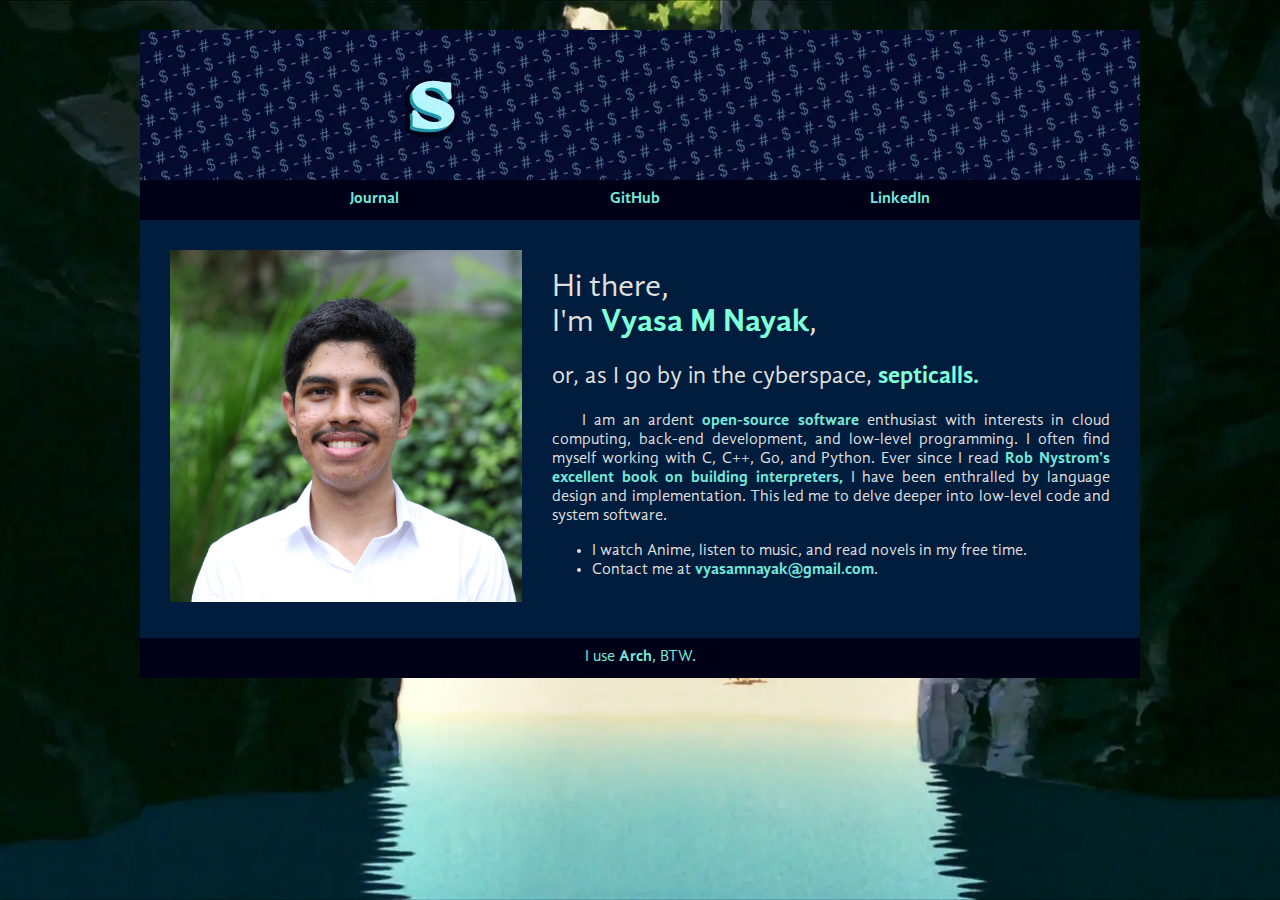
<file: index.html>
<!DOCTYPE html>
<html lang="en">

<head>
    <meta charset="UTF-8">
    <meta http-equiv="X-UA-Compatible" content="IE=edge">
    <meta name="viewport" content="width=device-width, initial-scale=1.0">
    <meta name="og:title" content="septicalls">
    <meta name="og:description"
        content="Hi there, I am septicalls of the Cyberspace. Visit my humble abode to learn more.">
    <meta name="description"
        content="Hi there, I am septicalls of the Cyberspace. Visit my humble abode to learn more.">
    <meta name="og:image" content="/images/thumbnail.webp">
    <meta name="og:url" content="https://septicalls.github.io/">
    <meta property="twitter:card" content="summary_large_image">
    <link href="/images/icon.webp" rel="icon" type="image/x-icon">

    <!-- Styling -->
    <link rel="stylesheet" href="styles/home.css" type="text/css">
    <link rel="stylesheet" href="styles/style.css" type="text/css">

    <!-- Visit Counter -->
    <script data-goatcounter="https://septicalls.goatcounter.com/count" async src="//gc.zgo.at/count.js"></script>

    <!-- Title -->
    <title>septicalls</title>
</head>

<body>
    <div id="container">
        <div id="header">
            <img src="/images/header.webp" alt="Header Image">
            <nav id="navbar">
                <ul>
                    <li><a href="/journal.html">Journal</a></li>
                    <li><a href="https://github.com/septicalls" target="_blank">GitHub</a></li>
                    <li><a href="https://www.linkedin.com/in/vyasa-m-nayak" target="_blank">LinkedIn</a></li>
                </ul>
            </nav>
        </div>
        <div id="flex">
            <div id="icon">
                <img src="images/vyasa.webp" alt="Profile photo of Vyasa.">
            </div>
            <div id="content">
                <h1>Hi there,<br>I'm <strong>Vyasa M Nayak</strong>,</h1>
                <h2>or, as I go by in the cyberspace, <strong>septicalls.</strong></h2>
                <p>I am an ardent <a href="https://www.redhat.com/en/topics/open-source/what-is-open-source"
                        target="_blank">open-source software</a> enthusiast with interests in cloud computing, back-end
                    development, and low-level programming. I often find myself working with C, C++, Go, and Python.
                    Ever since I read <a href="https://craftinginterpreters.com/" target="_blank">Rob
                        Nystrom's excellent book on building interpreters,</a> I have been enthralled by language design
                    and implementation. This led me to delve deeper into low-level code and system software.
                </p>
                <ul>
                    <li>I watch Anime, listen to music, and read novels in my free time.</li>
                    <li>Contact me at <a href="mailto:vyasamnayak@gmail.com">vyasamnayak@gmail.com</a>.</li>
                </ul>
            </div>
        </div>
        <footer id="footer">I use <a href="https://archlinux.org/" target="_blank">Arch</a>, BTW.</footer>
    </div>
</body>

</html>
</file>
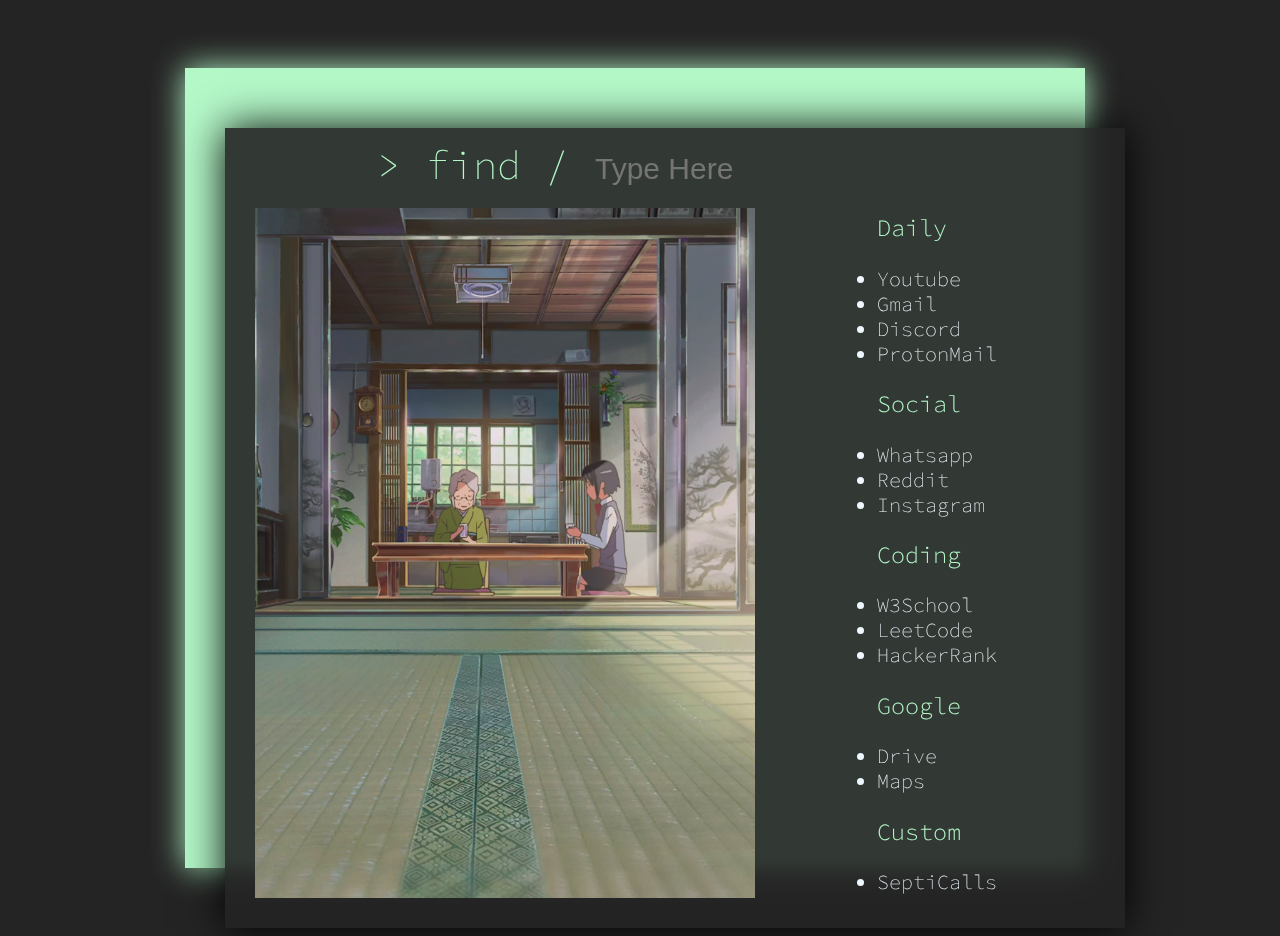
<file: starpages/mint-mitsuha/index.html>
<!DOCTYPE html>
<html lang="en">

<head>
    <meta charset="UTF-8" />
    <meta http-equiv="X-UA-Compatible" content="IE=edge" />
    <meta name="viewport" content="width=device-width, initial-scale=1.0" />
    <link rel="stylesheet" href="style.css" />
    <link href="https://fonts.googleapis.com/css2?family=Source+Code+Pro&amp;display=swap" rel="stylesheet">
    <title>Startpage</title>
</head>

<body>
    <div class="wrapper">
    <div class="bg"></div>
        <div class="box-landscape">
            <div class="box">
                <img class="box-img2" src="images/background.png" width="500" alt="your name. (2016)" />
            </div>
            <div class="links">
                <div id="content">
                    <form action="https://duckduckgo.com/?q=">
                        <label for="q" autofocus>> find / </label>
                        <input type="text" placeholder="Type Here" name="q" autocomplete="off" autofocus/>
                    </form>
                    <div id="links">
                        <section>
                            <h3>Daily</h3>
                            <ul>
                                <li><a href="https://www.youtube.com/">Youtube</a></li>
                                <li><a href="https://mail.google.com/">Gmail</a></li>
                                <li><a href="https://discord.com/app">Discord</a></li>
                                <li><a href="https://mail.proton.me/">ProtonMail</a></li>
                            </ul>
                        </section>
                        <section>
                            <h3>Social</h3>
                            <ul>
                                <li><a href="https://web.whatsapp.com/">Whatsapp</a></li>
                                <li><a href="https://www.reddit.com/">Reddit</a></li>
                                <li><a href="https://Instagram.com">Instagram</a></li>

                            </ul>
                        </section>
                        <section>
                            <h3>Coding</h3>
                            <ul>
                                <li><a href="https://www.w3schools.com/">W3School</a></li>
                                <li><a href="https://leetcode.com">LeetCode</a></li>
                                <li><a href="https://hackerrank.com">HackerRank</a></li>
                            </ul>
                        </section>
                        <section>
                            <h3>Google</h3>
                            <ul>
                                <li><a href="https://drive.google.com">Drive</a></li>
                                <li><a href="https://maps.google.com">Maps</a></li>
                            </ul>
                        </section>
                        <section>
                            <h3>Custom</h3>
                            <ul>
                                <li><a href="https://github.com/SeptiCalls">SeptiCalls</a></li>
                            </ul>
                        </section>
                    </div>
                </div>
                </main>


            </div>
        </div>
    </div>
    
</body>
</html>
</file>
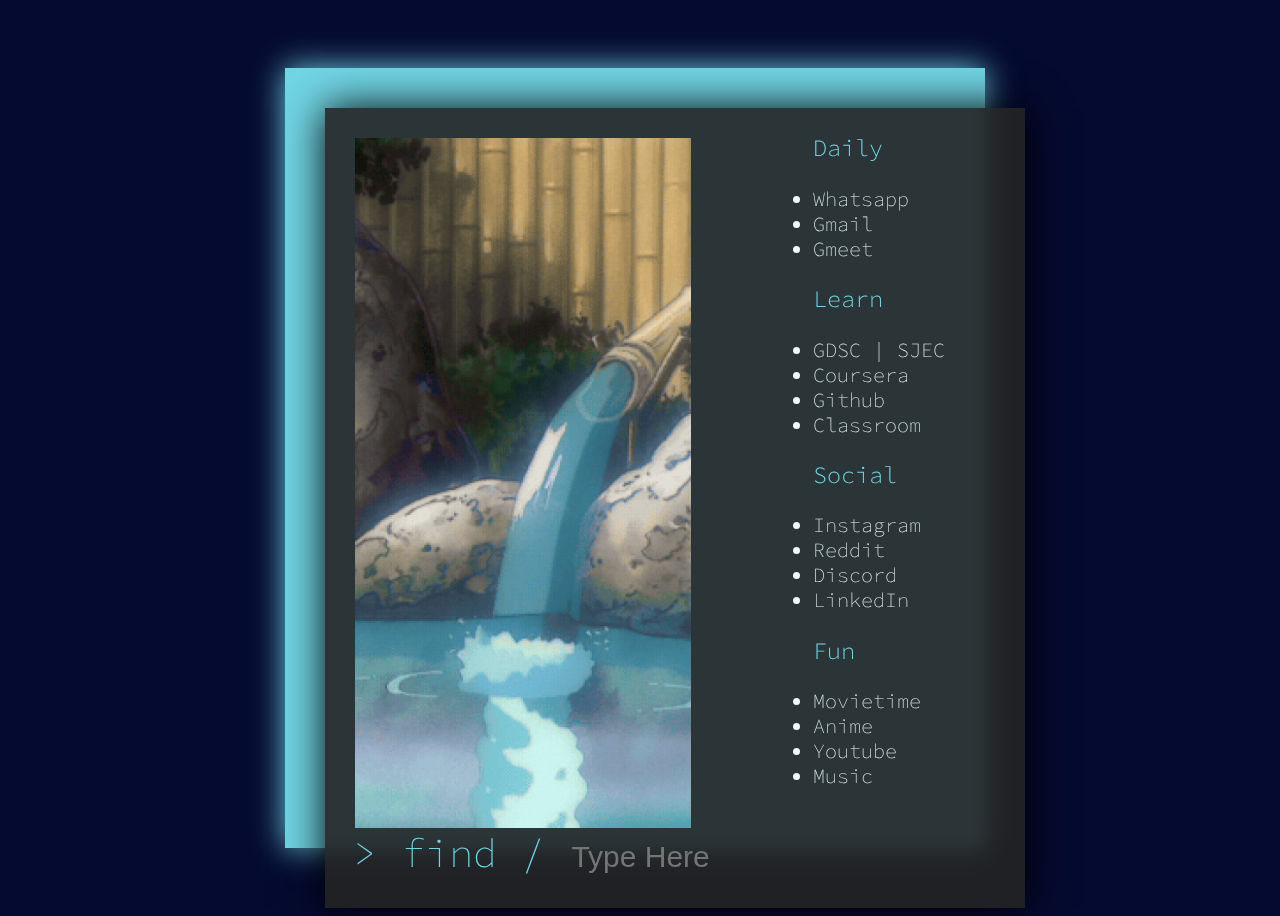
<file: starpages/waterfall/index.html>
<!DOCTYPE html>
<html lang="en">

<head>
    <meta charset="UTF-8" />
    <meta http-equiv="X-UA-Compatible" content="IE=edge" />
    <meta name="viewport" content="width=device-width, initial-scale=1.0" />
    <link rel="stylesheet" href="style.css" />
    <link href="https://fonts.googleapis.com/css2?family=Source+Code+Pro&amp;display=swap" rel="stylesheet">
    <title>Startpage</title>
</head>

<body>
    <div class="wrapper">
    <div class="bg"></div>
        <div class="box-landscape">
            <div class="box">
                <img class="box-img2" src="images/gitfinal.gif" alt="No image" />
            </div>
            <div class="links">
                <div id="content">
                    
                    <div id="links">
                        <section>
                            <h3>Daily</h3>
                            <ul>
                                <li><a href="https://web.whatsapp.com/">Whatsapp</a></li>
                                <li><a href="https://mail.google.com/mail/u/0/">Gmail</a></li>
                                <li><a href="https://meet.google.com/">Gmeet</a></li>
                            </ul>
                        </section>
                        <section>
                            <h3>Learn</h3>
                            <ul>
                                <li><a href="https://developer.android.com/courses/android-basics-compose/course">GDSC | SJEC</a></li>
                                <li><a href="https://in.coursera.org/">Coursera</a></li>
                                <li><a href="https://github.com">Github</a></li>
                                <li><a href="https://classroom.google.com/u/0/">Classroom</a></li>

                                
                            </ul>
                        </section>
                        <section>
                            <h3>Social</h3>
                            <ul>
                                <li><a href="https://Instagram.com">Instagram</a></li>
                                <li><a href="https://www.reddit.com/">Reddit</a></li>
                                <li><a href="https://discord.com/app">Discord</a></li>
                                <li><a href="https://www.linkedin.com/feed/">LinkedIn</a></li>
                            </ul>
                        </section>
                        
                        <section>
                            <h3>Fun</h3>
                            <ul>
                                <li><a href="https://ww2.soap2dayhd.co/">Movietime</a></li>
                                <li><a href="https://animixplay.to/">Anime</a></li>
                                <li><a href="https://www.youtube.com/">Youtube</a></li>
                                <li><a href="https://music.youtube.com/">Music</a></li>
                                
                            </ul>
                        </section>
                    </div>
                </div>
                <form action="https://search.brave.com/search/">
                    <label for="q" autofocus>> find / </label>
                    <input type="text" placeholder="Type Here" name="q" autocomplete="off" autofocus/>
                </form>
                </main>


            </div>
        </div>
    </div>
    
</body>

</html>
</file>
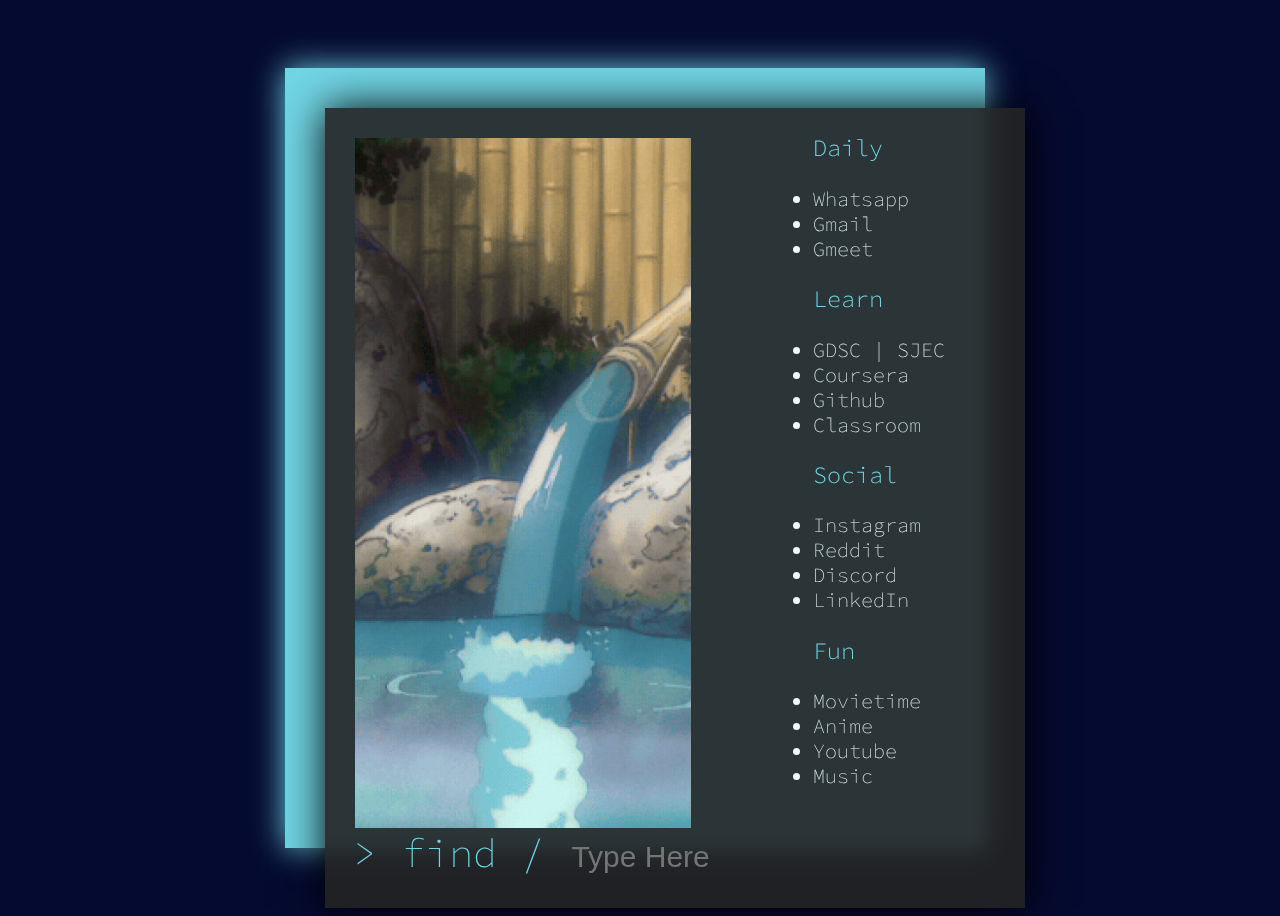
<file: startpages/waterfall/index.html>
<!DOCTYPE html>
<html lang="en">

<head>
    <meta charset="UTF-8" />
    <meta http-equiv="X-UA-Compatible" content="IE=edge" />
    <meta name="viewport" content="width=device-width, initial-scale=1.0" />
    <link rel="stylesheet" href="style.css" />
    <link href="https://fonts.googleapis.com/css2?family=Source+Code+Pro&amp;display=swap" rel="stylesheet">
    <title>Startpage</title>
</head>

<body>
    <div class="wrapper">
    <div class="bg"></div>
        <div class="box-landscape">
            <div class="box">
                <img class="box-img2" src="images/gitfinal.gif" alt="No image" />
            </div>
            <div class="links">
                <div id="content">
                    
                    <div id="links">
                        <section>
                            <h3>Daily</h3>
                            <ul>
                                <li><a href="https://web.whatsapp.com/">Whatsapp</a></li>
                                <li><a href="https://mail.google.com/mail/u/0/">Gmail</a></li>
                                <li><a href="https://meet.google.com/">Gmeet</a></li>
                            </ul>
                        </section>
                        <section>
                            <h3>Learn</h3>
                            <ul>
                                <li><a href="https://developer.android.com/courses/android-basics-compose/course">GDSC | SJEC</a></li>
                                <li><a href="https://in.coursera.org/">Coursera</a></li>
                                <li><a href="https://github.com">Github</a></li>
                                <li><a href="https://classroom.google.com/u/0/">Classroom</a></li>

                                
                            </ul>
                        </section>
                        <section>
                            <h3>Social</h3>
                            <ul>
                                <li><a href="https://Instagram.com">Instagram</a></li>
                                <li><a href="https://www.reddit.com/">Reddit</a></li>
                                <li><a href="https://discord.com/app">Discord</a></li>
                                <li><a href="https://www.linkedin.com/feed/">LinkedIn</a></li>
                            </ul>
                        </section>
                        
                        <section>
                            <h3>Fun</h3>
                            <ul>
                                <li><a href="https://ww2.soap2dayhd.co/">Movietime</a></li>
                                <li><a href="https://animixplay.to/">Anime</a></li>
                                <li><a href="https://www.youtube.com/">Youtube</a></li>
                                <li><a href="https://music.youtube.com/">Music</a></li>
                                
                            </ul>
                        </section>
                    </div>
                </div>
                <form action="https://www.google.com/search?q=">
                    <label for="q" autofocus>> find / </label>
                    <input type="text" placeholder="Type Here" name="q" autocomplete="off" autofocus/>
                </form>
                </main>


            </div>
        </div>
    </div>
    
</body>

</html>
</file>
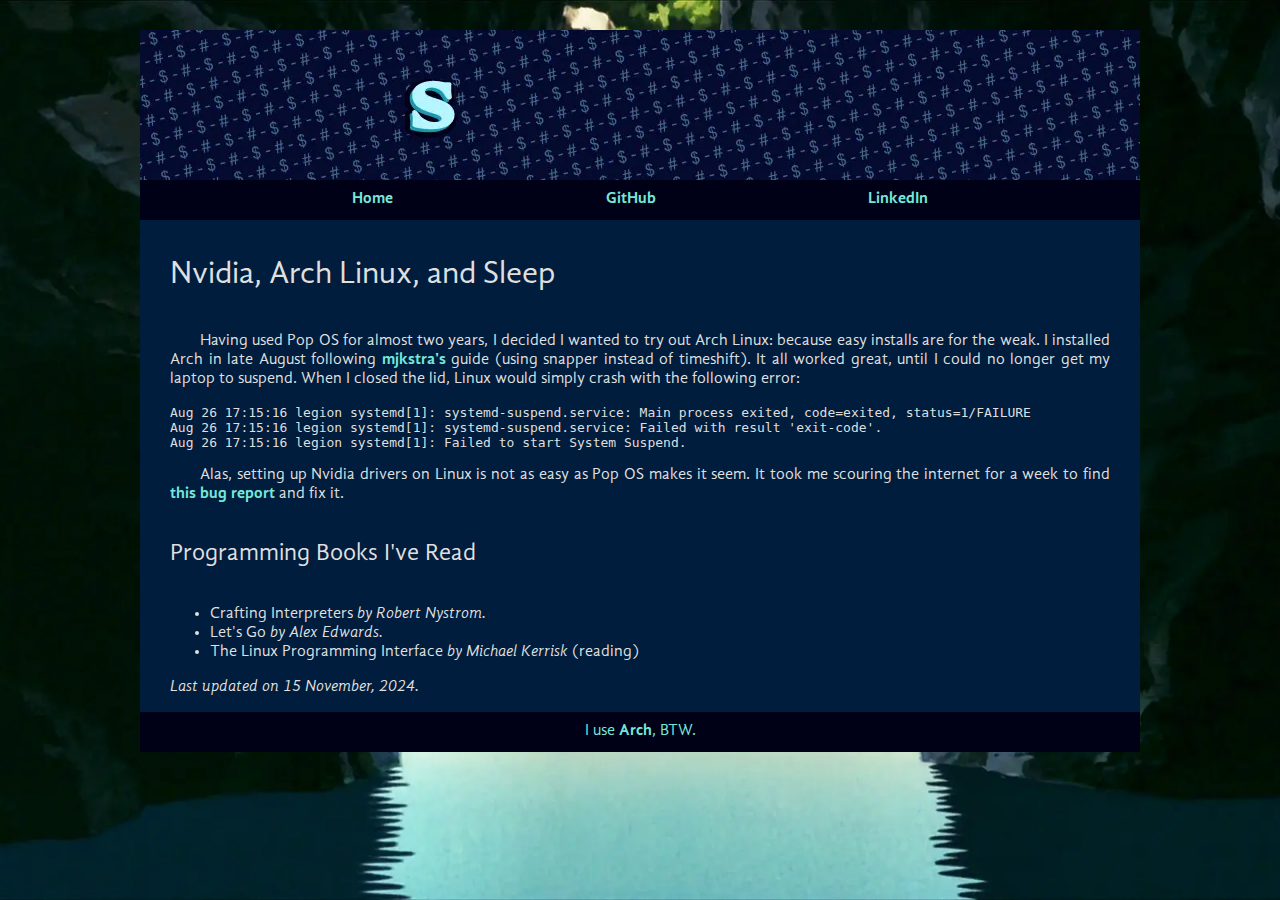
<file: journal.html>
<!DOCTYPE html>
<html lang="en">

<head>
    <meta charset="UTF-8">
    <meta http-equiv="X-UA-Compatible" content="IE=edge">
    <meta name="viewport" content="width=device-width, initial-scale=1.0">
    <meta name="og:title" content="septicalls">
    <meta name="og:description"
        content="Hi there. I'm Vyasa M Nayak, an ardent software developer from Mangaluru. This is where I document by thoughts.">
    <meta name="description"
        content="Hi there. I'm Vyasa M Nayak, an ardent software developer from Mangaluru. This is where I document my thoughts.">
    <meta name="og:image" content="/images/thumbnail.jpg">
    <meta name="og:url" content="https://septicalls.me">
    <meta property="twitter:card" content="summary_large_image">
    <link href="/images/icon.webp" rel="icon" type="image/x-icon">

    <!-- Styling -->
    <link rel="stylesheet" href="styles/style.css" type="text/css">
    <link rel="stylesheet" href="styles/journal.css" type="text/css">

    <!-- Visit Counter -->
    <script data-goatcounter="https://septicalls.goatcounter.com/count" async src="//gc.zgo.at/count.js"></script>

    <!-- Title -->
    <title>Vyasa's Journal Page</title>
</head>

<body>
    <div id="container">
        <div id="header">
            <img src="/images/header.webp" alt="Header Image">
            <nav id="navbar">
                <ul>
                    <li><a href="/">Home</a></li>
                    <li><a href="https://github.com/septicalls" target="_blank">GitHub</a></li>
                    <li><a href="https://www.linkedin.com/in/vyasa-m-nayak" target="_blank">LinkedIn</a></li>
                </ul>
            </nav>
        </div>
        <div id="flex">
            <h1>Nvidia, Arch Linux, and Sleep</h1>
            <p> Having used Pop OS for almost two years, I decided I wanted to try out Arch Linux: because easy installs
                are for the weak. I installed Arch in late August following <a
                    href="https://gist.github.com/mjkstra/96ce7a5689d753e7a6bdd92cdc169bae">mjkstra's</a> guide (using
                snapper instead of timeshift). It all worked great, until I could no longer get my
                laptop to suspend. When I closed the lid, Linux would simply crash with the following error:
            </p>
            <code>
                Aug 26 17:15:16 legion systemd[1]: systemd-suspend.service: Main process exited, code=exited, status=1/FAILURE<br>
                Aug 26 17:15:16 legion systemd[1]: systemd-suspend.service: Failed with result 'exit-code'.<br>
                Aug 26 17:15:16 legion systemd[1]: Failed to start System Suspend.
            </code>
            <p>
                Alas, setting up Nvidia drivers on Linux is not as easy as Pop OS makes it seem.
                It took me scouring the internet for a week to find <a
                    href="https://www.mail-archive.com/debian-bugs-dist@lists.debian.org/msg1974773.html">this bug
                    report</a> and fix it.
            </p>
            <h2>Programming Books I've Read</h2>
            <ul>
                <li>Crafting Interpreters <i>by Robert Nystrom.</i></li>
                <li>Let's Go <i>by Alex Edwards.</i></li>
                <li>The Linux Programming Interface <i>by Michael Kerrisk</i> (reading)</li>
            </ul>
            <i>Last updated on 15 November, 2024.</i>
        </div>
        <footer id="footer">I use <a href="https://archlinux.org/" target="_blank">Arch</a>, BTW.</footer>
    </div>
</body>

</html>
</file>
<file: styles/home.css>
#flex {
    display: flex;
    flex-wrap: no-wrap;
    background-color: #001d3d;
    color: #dfdfdf;
    padding: 15px;
}

#icon {
    order: 1;
    height: auto;
    margin: 15px;
}

#icon img {
    width: 352px;
}

#content {
    order: 2;
    display: inline-block;
    padding: 15px;
}

#content h1{
    line-height: 35px;
}

@media screen and (max-width: 936px) {
    #icon img {
        width: auto;
        height: auto;
        max-width: 100%;
    }
}
</file>
<file: styles/style.css>
@font-face {
    font-family: 'Gandhi Sans';
    src: url('/fonts/GandhiSans-Regular.otf');
}

@font-face {
    font-family: 'Gandhi Sans';
    src: url('/fonts/GandhiSans-Bold.otf');
    font-weight: bold;
}

@font-face {
    font-family: 'Gandhi Sans';
    src: url('/fonts/GandhiSans-Italic.otf');
    font-style: italic;
}

@font-face {
    font-family: 'Gandhi Sans';
    src: url('/fonts/GandhiSans-BoldItalic.otf');
    font-style: italic;
    font-weight: bold;
}

body {
    font-family: 'Gandhi Sans', sans-serif;
    background-color: #000016;
    color: #dfdfdf;
    background-image: url('/images/cover.webp');
    background-size: cover;
    background-position: center;
    background-attachment: fixed;
}

* {
    box-sizing: border-box;
}

#container {
    max-width: 1000px;
    margin: 30px auto;
}

#container a {
    color: #75E6DA;
    font-weight: bold;
    text-decoration:none;
}

#container a:hover {
    color: #D4F1F4;
    text-decoration: underline;
}

#header img {
    margin-bottom: -6px;
    height: auto;
    width: 100%;
}

#navbar {
    height: 40px;
    background-color: #000016;
    width: 100%;
}

#navbar ul {
    display: flex;
    padding: 0;
    margin: 0;
    list-style-type: none;
    justify-content: space-evenly;
}

#navbar li {
    padding-top: 10px;
}

#navbar li a {
    color: #75E6DA;
    text-decoration: none;
}

#navbar li a:hover {
    color: #D4F1F4;
    text-decoration: underline;
}

#flex li {
    color: #dfdfdf;
}

footer {
    background-color: #000016;
    color: #75E6DA;
    width: 100%;
    height: 40px;
    padding: 10px;
    text-align: center;
}

h1, h2, h3 {
    color: #dfdfdf;
    font-weight: normal;
}

p {
    color: #dfdfdf;
    text-indent: 30px;
    text-align: justify;
}

strong {
    color: #80ffdb;
    font-weight: bold;
}

@media screen and (max-width: 936px) {
    #flex {
        flex-wrap: wrap;
        justify-content: center;
    }
}
</file>
<file: starpages/mint-mitsuha/style.css>
@import url(https://fonts.googleapis.com/css2?family=Source+Code+Pro);

/* html {
  max-width: 100%;
} */
body {
  background-color: rgb(36, 36, 36);
  font-family: "Source Code Pro", monospace;
  display: flex;
  align-items: center;
  justify-content: center;
}

.box-landscape {
  background-color: rgba(35, 35, 35, 0.902);
  margin-top: 10%;
  height: 800px;
  width: 900px;
  box-shadow: -15px 15px 20px rgb(20, 20, 20);
  /* transition: all 0.2s fade-in-out; */
  display: flex;
  flex-direction: row;
  backdrop-filter: blur(8px);
  box-shadow: 0px 0px 40px rgb(0, 0, 0);
}

.links {
  width: 300px;
  padding-left: 20px;
  margin-left: 60px;
  color: aliceblue;
  font-size: 20px;
  font-weight: 100;
  border-color: rgba(255, 255, 255, 0);
  border-style: solid;
  border-width: 2px;
}

.box-img2 {
  height: 690px;
  padding-left: 30px;
  padding-top: 80px;
}

h3 {
  color: #B4F8C8;
  /* margin: 3px; */
  font-weight: 300;
  padding-left: 40px;
  align-items: center;
  display: flex;
}

/*
h3:hover {
  font-weight: 900;
} 
*/

a:hover {
  color: #75E6DA;
  transform: scale(2);
  margin-bottom: 2px;
  font-weight: 500;
}

a {
  padding: 0px;
  text-decoration: none;
  color: aliceblue;
}

.wrapper {
  margin-top: 30px;
  margin-left: 50px;
  padding-left: 20px;
}

form {
  font-size: 2em;
  margin-bottom: 0px;
  padding-top: 10px;
  margin-left: -460px;
  margin-top: 0px;
  border: none;
  color: #B4F8C8;
}

form input {
  border: none;
  background-color: rgba(240, 248, 255, 0);
  color: #aaa;
  font-size: 30px;
  font-weight: 500;
}

form input:focus {
  outline: none;
}
.bg {
  height: 800px;
  position: fixed;
  width: 900px;
  background-color: #B4F8C8;
  margin-left: -40px;
  margin-top: 30px;
  box-shadow: 0px 0px 30px #B4F8C8;
}
</file>
<file: starpages/waterfall/style.css>
@import url(https://fonts.googleapis.com/css2?family=Source+Code+Pro);

/* html {
  max-width: 100%;
} */
body {
  background-color: #050A30;
  font-family: "Source Code Pro", monospace;
  display: flex;
  align-items: center;
  justify-content: center;
}

.box-landscape {
  background-color: rgba(35, 35, 35, 0.902);
  margin-top: 10%;
  height: 800px;
  width: 700px;
  box-shadow: -15px 15px 20px rgb(20, 20, 20);
  /* transition: all 0.2s fade-in-out; */
  display: flex;
  flex-direction: row;
  backdrop-filter: blur(8px);
  box-shadow: 0px 0px 40px rgb(0, 0, 0);
}

.links {
  width: 300px;
  padding-left: 20px;
  margin-top: -20px;
  margin-left: 60px;
  color: aliceblue;
  font-size: 20px;
  font-weight: 100;
  padding-top: 20px;
  border-color: rgba(255, 255, 255, 0);
  border-style: solid;
  border-width: 2px;
}

.box-img2 {
  height: 690px;
  padding-left: 30px;
  padding-top: 30px;
}

h3 {
  color: #71D5E4;
  /* margin: 3px; */
  font-weight: 300;
  padding-left: 40px;
  align-items: center;
  display: flex;
}

/* h3:hover {
  font-weight: 900;
} */
a:hover {
  color: #00B6BC;
  transform: scale(2);
  margin-bottom: 2px;
  font-weight: 500;
}

a {
  padding: 0px;
  text-decoration: none;
  color: #E4F4F3;
}

.wrapper {
  margin-top: 30px;
  margin-left: 50px;
  padding-left: 20px;
}

form {
  font-size: 2em;
  margin-bottom: 0px;
  padding-top: 20px;
  margin-left: -420px;
  margin-top: 0px;

  border: none;
  color: #71D5E4;
}

form input {
  border: none;
  background-color: rgba(240, 248, 255, 0);
  color: #aaa;
  font-size: 30px;
  font-weight: 500;
}

form input:focus {
  outline: none;
}
.bg {
  height: 780px;
  position: fixed;
  width: 700px;
  background-color:#71D5E4;
  margin-left: -40px;
  margin-top: 30px;
  box-shadow: 0px 0px 30px #71D5E4;
}
</file>
<file: startpages/waterfall/style.css>
@import url(https://fonts.googleapis.com/css2?family=Source+Code+Pro);

body {
  background-color: #050A30;
  font-family: "Source Code Pro", monospace;
  display: flex;
  align-items: center;
  justify-content: center;
}

.box-landscape {
  background-color: rgba(35, 35, 35, 0.902);
  margin-top: 10%;
  height: 800px;
  width: 700px;
  box-shadow: -15px 15px 20px rgb(20, 20, 20);
  /* transition: all 0.2s fade-in-out; */
  display: flex;
  flex-direction: row;
  backdrop-filter: blur(8px);
  box-shadow: 0px 0px 40px rgb(0, 0, 0);
}

.links {
  width: 300px;
  padding-left: 20px;
  margin-top: -20px;
  margin-left: 60px;
  color: aliceblue;
  font-size: 20px;
  font-weight: 100;
  padding-top: 20px;
  border-color: rgba(255, 255, 255, 0);
  border-style: solid;
  border-width: 2px;
}

.box-img2 {
  height: 690px;
  padding-left: 30px;
  padding-top: 30px;
}

h3 {
  color: #71D5E4;
  /* margin: 3px; */
  font-weight: 300;
  padding-left: 40px;
  align-items: center;
  display: flex;
}

a:hover {
  color: #00B6BC;
  transform: scale(2);
  margin-bottom: 2px;
  font-weight: 500;
}

a {
  padding: 0px;
  text-decoration: none;
  color: #E4F4F3;
}

.wrapper {
  margin-top: 30px;
  margin-left: 50px;
  padding-left: 20px;
}

form {
  font-size: 2em;
  margin-bottom: 0px;
  padding-top: 20px;
  margin-left: -420px;
  margin-top: 0px;

  border: none;
  color: #71D5E4;
}

form input {
  border: none;
  background-color: rgba(240, 248, 255, 0);
  color: #aaa;
  font-size: 30px;
  font-weight: 500;
}

form input:focus {
  outline: none;
}
.bg {
  height: 780px;
  position: fixed;
  width: 700px;
  background-color:#71D5E4;
  margin-left: -40px;
  margin-top: 30px;
  box-shadow: 0px 0px 30px #71D5E4;
}
</file>
<file: styles/journal.css>
#flex {
    display: flex;
    flex-wrap: no-wrap;
    flex-direction: column;
    background-color: #001d3d;
    color: #dfdfdf;
    padding: 15px 30px;
}
</file>
